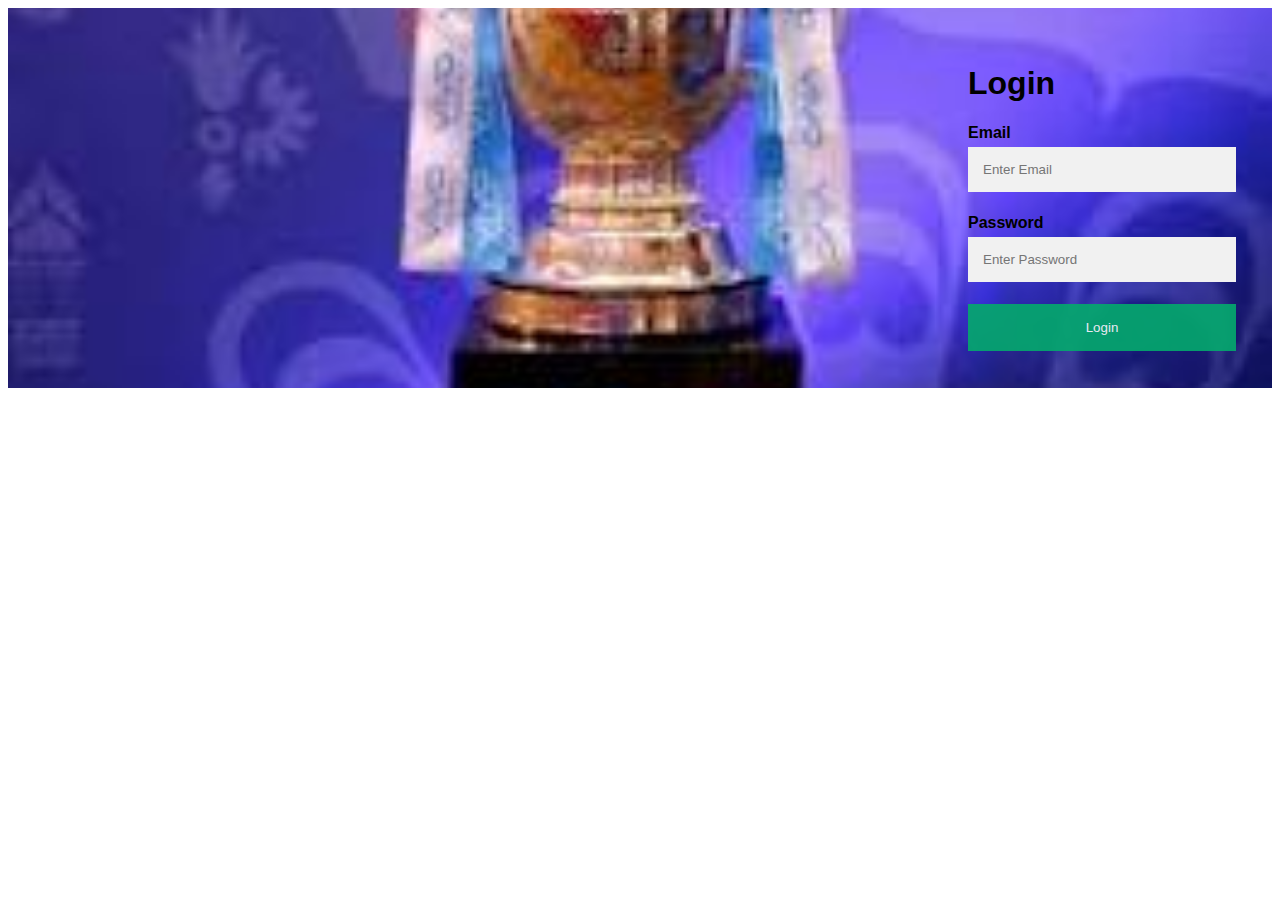
<file: login.html>
<!--<html>
    <head>
        <link rel="stylesheet" href="login.css">
        <title>login</title>
    </head>
    <body>
        

<script>
function myFunction() {
  alert("You Have Loged In 😊");
}
</script>
<div class="pos">
    <video  muted loop id="myVideo">
    <source src="login.mp4" type="video/mp4">
    </video>
    </div>

  
        
        <div class="box">

           
            <h1>Welcome back!</h1>
            <input type="text" placeholder="enter your email">
            <input type="password" placeholder="enter your password">
            <button class="btn" onclick="myFunction()">Login in to page</button>
            <p>lorenot a member<a href="reg.html">sign up</a><br>Forgot your password</a></p>
        </div>
       
        </div>
        
     </body>
</html>--><!DOCTYPE html>
<html>
    <head>
    <meta name="viewport" content="width=device-width, initial-scale=1">
    <style>
    body, html {
      height: 100%;
      font-family: Arial, Helvetica, sans-serif;
    }
    
    * {
      box-sizing: border-box;
    }
    
    .bg-img {
      /* The image used */
      background-image: url("ipl.jpeg");
    
      min-height: 380px;
    
      /* Center and scale the image nicely */
      background-position: center;
      background-repeat: no-repeat;
      background-size: cover;
      position: relative;
    }
    
    /* Add styles to the form container */
    .container {
      position: absolute;
      right: 0;
      margin: 20px;
      max-width: 300px;
      padding: 16px;
      
    }
    
    /* Full-width input fields */
    input[type=text], input[type=password] {
      width: 100%;
      padding: 15px;
      margin: 5px 0 22px 0;
      border: none;
      background: #f1f1f1;
    }
    
    input[type=text]:focus, input[type=password]:focus {
      background-color: #ddd;
      outline: none;
    }
    
    /* Set a style for the submit button */
    .btn {
      background-color: #04AA6D;
      color: white;
      padding: 16px 20px;
      border: none;
      cursor: pointer;
      width: 100%;
      opacity: 0.9;
    }
    
    .btn:hover {
      opacity: 1;
    }
    </style>
    </head>
    <body>
    
    <div class="bg-img">
      <form action="/action_page.php" class="container">
        <h1>Login</h1>
    
        <label for="email"><b>Email</b></label>
        <input type="text" placeholder="Enter Email" name="email" required>
    
        <label for="psw"><b>Password</b></label>
        <input type="password" placeholder="Enter Password" name="psw" required>
    
        <button type="submit" class="btn">Login</button>
      </form>
    </div>
    
    
    </body>
    </html>
</file>
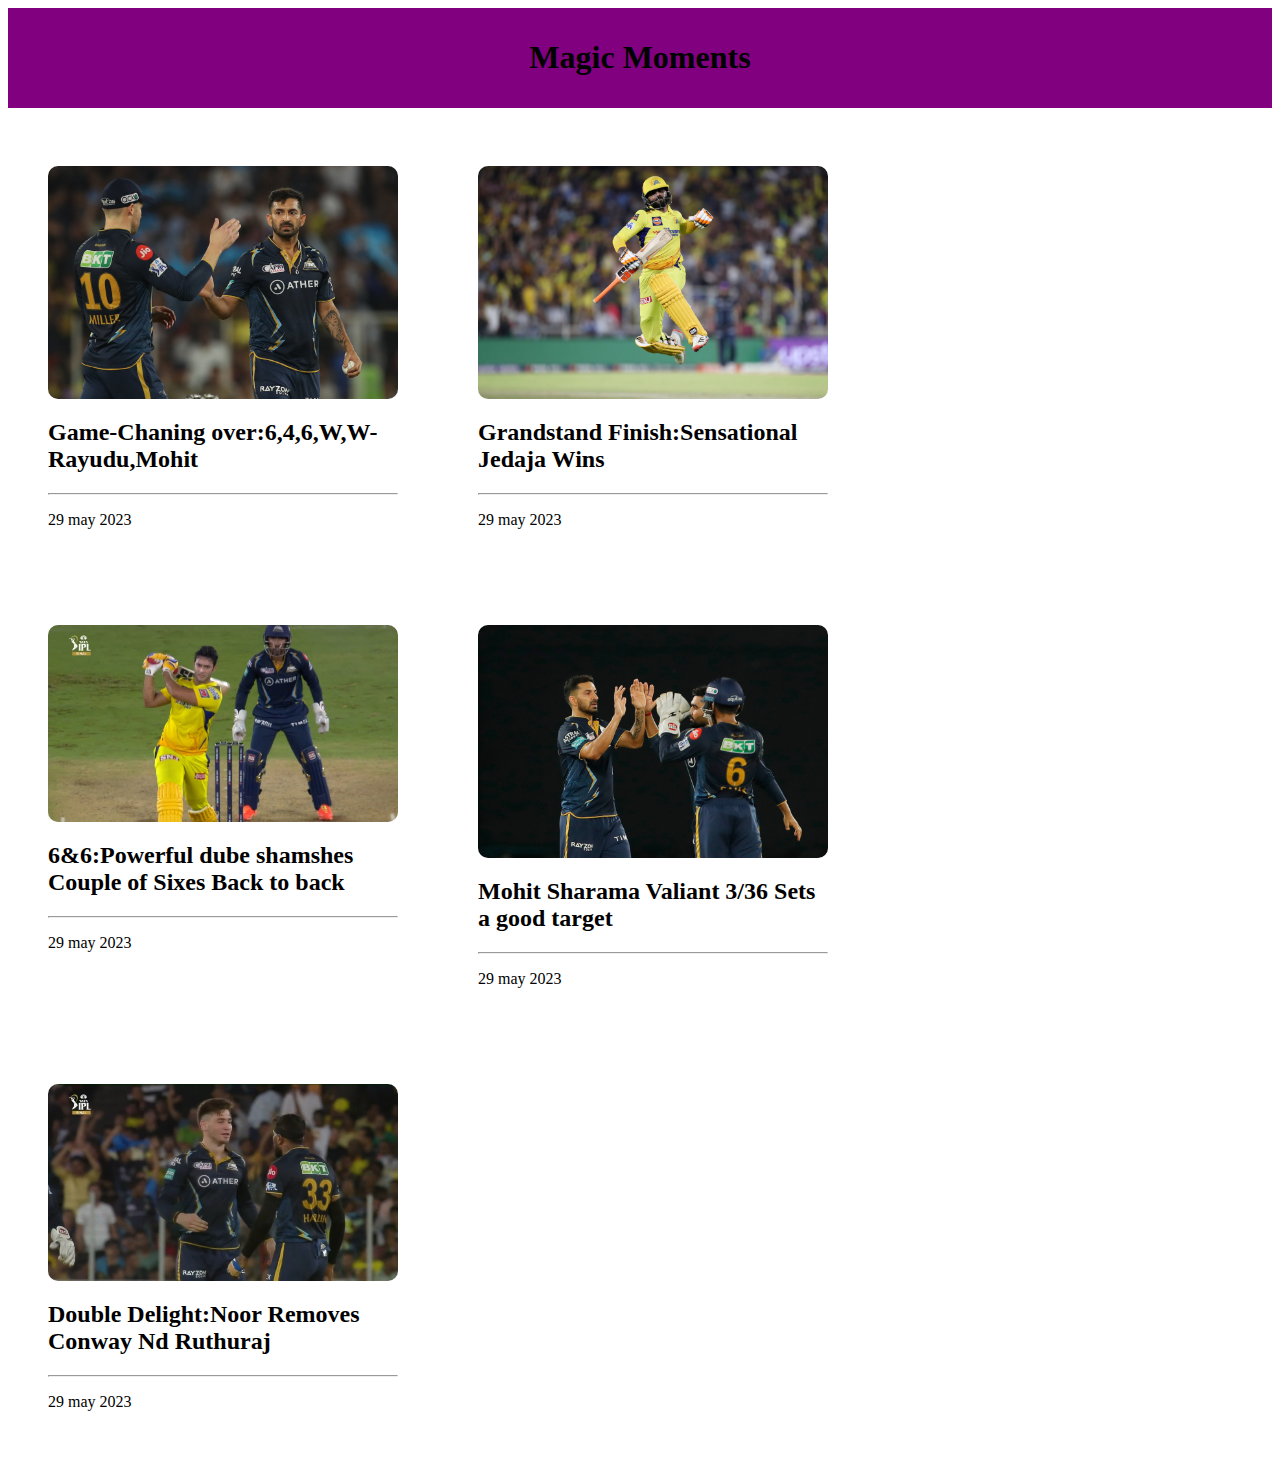
<file: magic.html>
<html>
    <head>
        <title>Magic Moments</title>
    </head>
    <body>
        <link rel="stylesheet" href="magic.css">
        <div class="main">
        <h1><b>Magic Moments</b></h1>
        </div>
        <br>
        
        <div class="pad">
            <div class="flex">
            <div class="box">
                <a href="https://www.iplt20.com/videos/ipl-magic">
                <img src="m1.jpg"></a>
                <h2>Game-Chaning over:6,4,6,W,W-Rayudu,Mohit</h2>
                <hr>
                <p>29 may 2023</p>
            </div>
            
            <div class="box">
                <img src="m2.jpg">
                <h2>Grandstand Finish:Sensational Jedaja Wins</h2>
                <hr>
                <p>29 may 2023</p>
            </div>
           
         
            
            <div class="box">
                <img src="m4.jpg">
                <h2>6&6:Powerful dube shamshes Couple of Sixes Back to back</h2>
                <hr>
                <p>29 may 2023</p>
            </div>
            <div class="box">
                <img src="m3.jpg">
                <h2>Mohit Sharama Valiant 3/36 Sets a good target</h2>
                <hr>
                <p>29 may 2023</p>
            </div>
            <div class="box">
                <img src="m6.jpg">
                <br>
                <h2>Double Delight:Noor Removes Conway Nd Ruthuraj</h2>
                <hr>
                <p>29 may 2023</p>
            </div>
            </div>
        </div>
    </body>
</html>
</file>
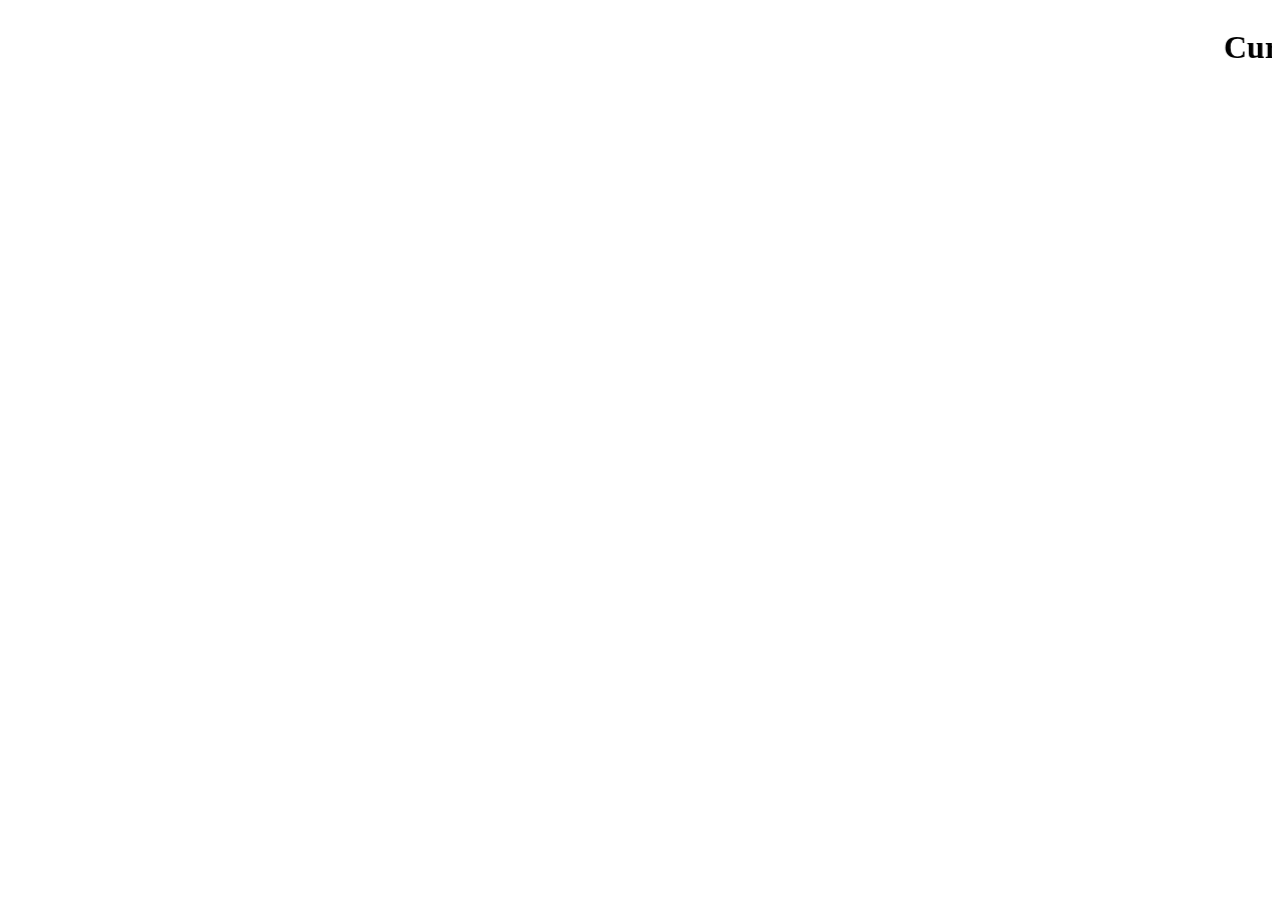
<file: news.html>
<html>
    <head>
        <title>
            Lastest News
        </title>
        
        </head>
        <body>
           <marquee><h1>Currently No LatestNews Avaliable in this Page</h1></marquee>
        </body>
    </head>
</html>
</file>
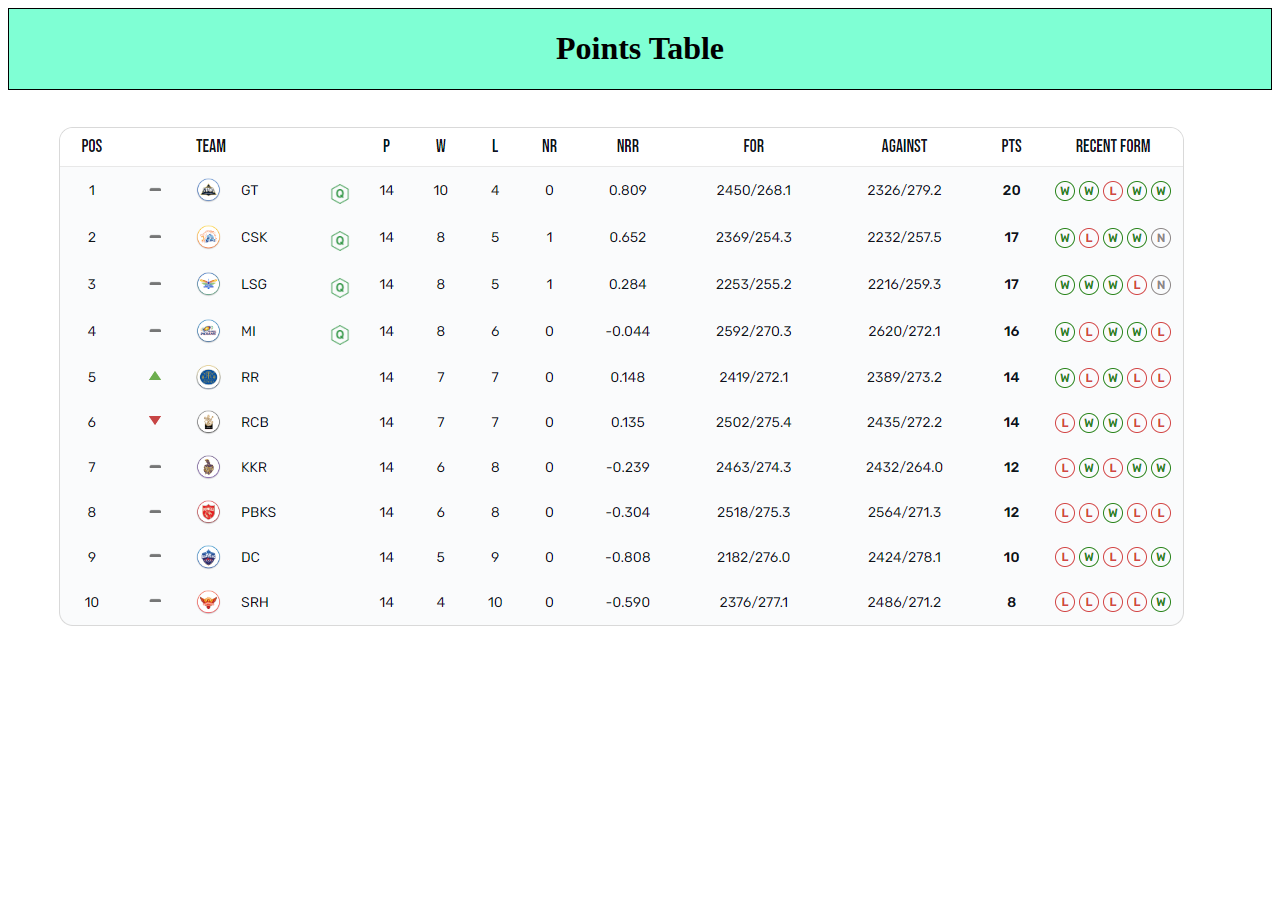
<file: pt.html>
<html>
    <head>
        <title>
            Points table
        </title>
        <style>
            .main
            {
                border: 1px solid;
                background-color: aquamarine;
            }
            img{
                text-align: center;
                padding-left: 50px;
            }
        </style>
    </head>
    <body>
        <div class="main">
            <h1 style="text-align: center;">Points Table</h1>
        </div>
        <br>
        <br>
        <img style="text-align: center;" src="pt.png">
    </body>
</html>
</file>
<file: login.css>
input{
    width: 100%;
    border: 1px solid lightgray;
    padding: 15px 10px;
    margin-bottom: 15px;
    border-radius: 12px;
    text-align: center;
}
h1{
    font-size: 50px;
    font-family: 'Times New Roman', Times, serif;
}
.box
{
    width: 400px;
    box-sizing: border-box;
    padding:30px;
    text-align: center;
    position: fixed;
}
</file>
<file: magic.css>
.main
{
    border: 1px soild;
    background-color: purple;
    text-align: center;
    padding-top: 10px;
    padding-bottom: 10px;
}
.pad
{
    padding: 40px 40px 40px 40px;

}
.box
{
    width: 350px;
    border: solid 0px;
    border-radius: 5px;


}
img{
    width:100% ;border-radius: 10px;
}
.flex
{
    display: flex;
    flex-wrap: wrap;
    gap: 80px;
}
</file>
